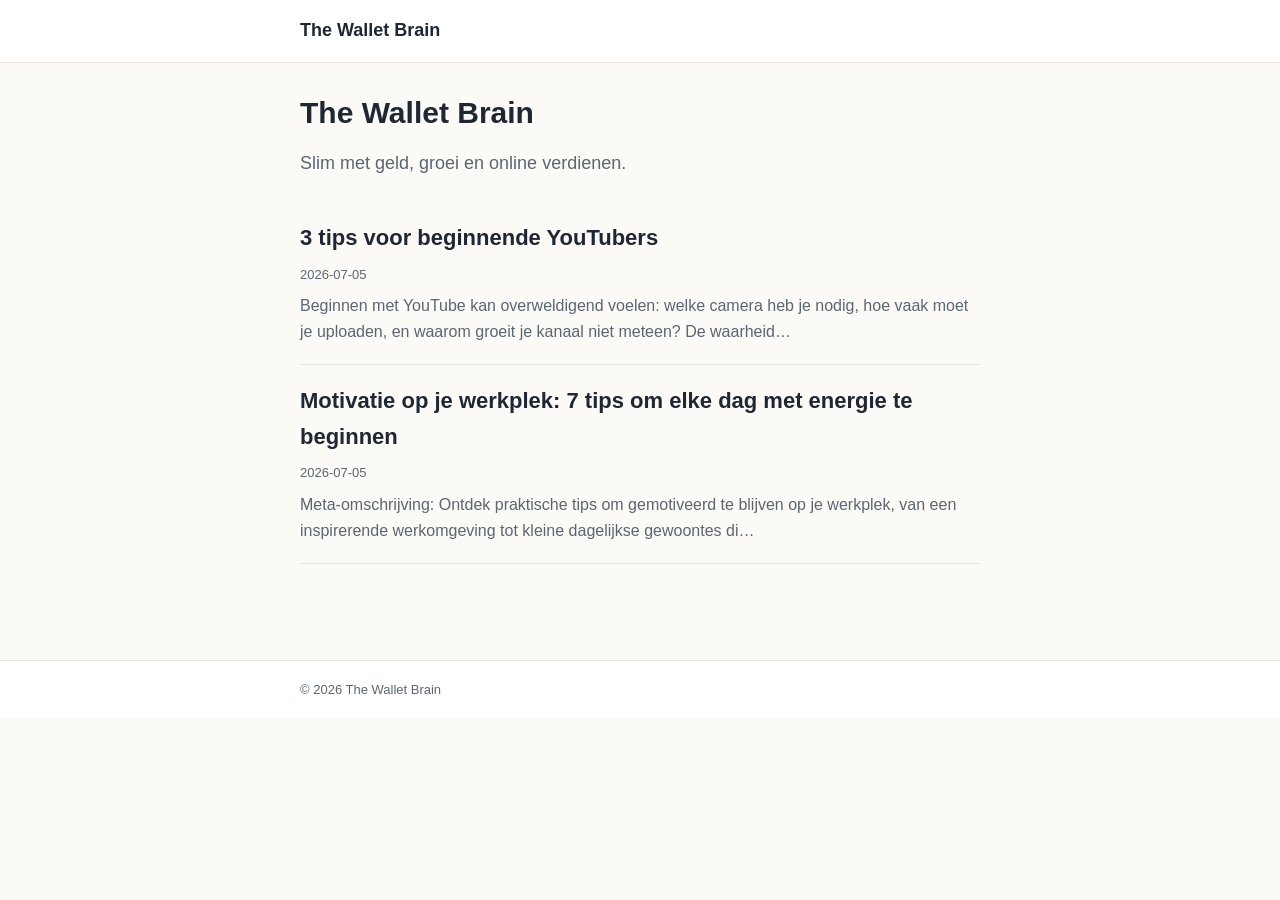
<file: index.html>
<!doctype html>
<html lang="nl">
<head>
<meta charset="utf-8">
<meta name="viewport" content="width=device-width, initial-scale=1">
<title>The Wallet Brain</title>
<meta name="description" content="Slim met geld, groei en online verdienen.">
<link rel="canonical" href="https://martienvidz.github.io/wallet-brain-blog/">
<meta property="og:type" content="website">
<meta property="og:title" content="The Wallet Brain">
<meta property="og:description" content="Slim met geld, groei en online verdienen.">
<meta property="og:url" content="https://martienvidz.github.io/wallet-brain-blog/">
<meta property="og:site_name" content="The Wallet Brain">
<meta name="twitter:card" content="summary_large_image">
<link rel="alternate" type="application/rss+xml" title="The Wallet Brain" href="/rss.xml">
<link rel="stylesheet" href="/style.css">
</head>
<body>
<header class="site"><div class="wrap"><a class="brand" href="/">The Wallet Brain</a></div></header>
<main class="wrap">
<h1>The Wallet Brain</h1>
<p class="lead">Slim met geld, groei en online verdienen.</p>
<ul class="posts">
<li class="post"><a href="/3-tips-beginnende-youtubers/"><h2>3 tips voor beginnende YouTubers</h2></a><time datetime="2026-07-05T06:07:27.937Z">2026-07-05</time><p>Beginnen met YouTube kan overweldigend voelen: welke camera heb je nodig, hoe vaak moet je uploaden, en waarom groeit je kanaal niet meteen? De waarheid…</p></li>
<li class="post"><a href="/motivatie-op-je-werkplek/"><h2>Motivatie op je werkplek: 7 tips om elke dag met energie te beginnen</h2></a><time datetime="2026-07-05T01:53:22.345Z">2026-07-05</time><p>Meta-omschrijving: Ontdek praktische tips om gemotiveerd te blijven op je werkplek, van een inspirerende werkomgeving tot kleine dagelijkse gewoontes di…</p></li>
</ul>
</main>
<footer><div class="wrap">© 2026 The Wallet Brain</div></footer>
</body>
</html>
</file>
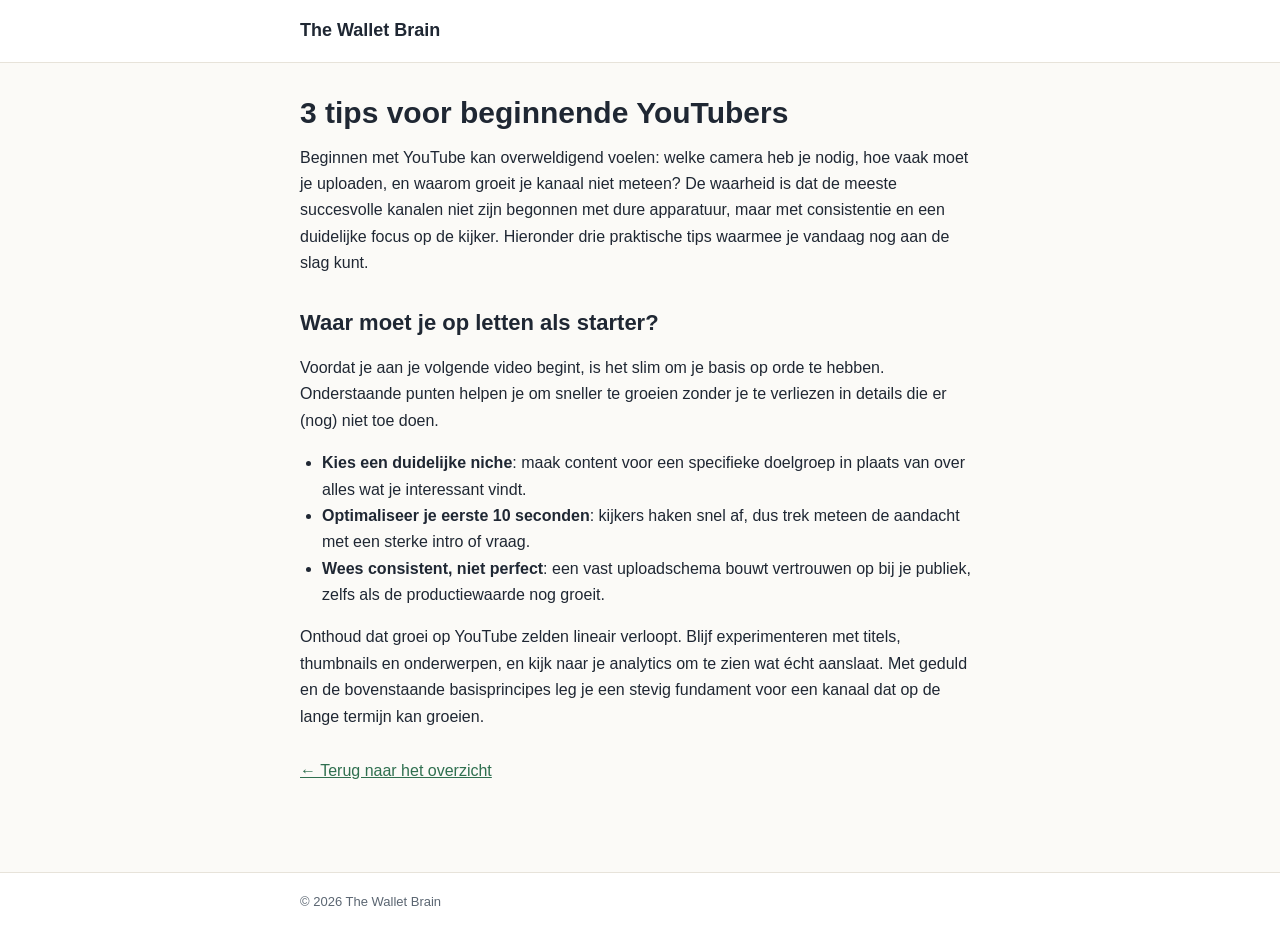
<file: 3-tips-beginnende-youtubers/index.html>
<!doctype html>
<html lang="nl">
<head>
<meta charset="utf-8">
<meta name="viewport" content="width=device-width, initial-scale=1">
<title>3 tips voor beginnende YouTubers — The Wallet Brain</title>
<meta name="description" content="Beginnen met YouTube kan overweldigend voelen: welke camera heb je nodig, hoe vaak moet je uploaden, en waarom groeit je kanaal niet meteen? De waarheid…">
<link rel="canonical" href="https://martienvidz.github.io/wallet-brain-blog/3-tips-beginnende-youtubers/">
<meta property="og:type" content="article">
<meta property="og:title" content="3 tips voor beginnende YouTubers — The Wallet Brain">
<meta property="og:description" content="Beginnen met YouTube kan overweldigend voelen: welke camera heb je nodig, hoe vaak moet je uploaden, en waarom groeit je kanaal niet meteen? De waarheid…">
<meta property="og:url" content="https://martienvidz.github.io/wallet-brain-blog/3-tips-beginnende-youtubers/">
<meta property="og:site_name" content="The Wallet Brain">
<meta name="twitter:card" content="summary_large_image">
<link rel="alternate" type="application/rss+xml" title="The Wallet Brain" href="/rss.xml">
<link rel="stylesheet" href="/style.css">
</head>
<body>
<header class="site"><div class="wrap"><a class="brand" href="/">The Wallet Brain</a></div></header>
<main class="wrap">
<article>
<h1>3 tips voor beginnende YouTubers</h1>
<p>Beginnen met YouTube kan overweldigend voelen: welke camera heb je nodig, hoe vaak moet je uploaden, en waarom groeit je kanaal niet meteen? De waarheid is dat de meeste succesvolle kanalen niet zijn begonnen met dure apparatuur, maar met consistentie en een duidelijke focus op de kijker. Hieronder drie praktische tips waarmee je vandaag nog aan de slag kunt.</p>
<h2>Waar moet je op letten als starter?</h2>
<p>Voordat je aan je volgende video begint, is het slim om je basis op orde te hebben. Onderstaande punten helpen je om sneller te groeien zonder je te verliezen in details die er (nog) niet toe doen.</p>
<ul><li><strong>Kies een duidelijke niche</strong>: maak content voor een specifieke doelgroep in plaats van over alles wat je interessant vindt.</li><li><strong>Optimaliseer je eerste 10 seconden</strong>: kijkers haken snel af, dus trek meteen de aandacht met een sterke intro of vraag.</li><li><strong>Wees consistent, niet perfect</strong>: een vast uploadschema bouwt vertrouwen op bij je publiek, zelfs als de productiewaarde nog groeit.</li></ul>
<p>Onthoud dat groei op YouTube zelden lineair verloopt. Blijf experimenteren met titels, thumbnails en onderwerpen, en kijk naar je analytics om te zien wat écht aanslaat. Met geduld en de bovenstaande basisprincipes leg je een stevig fundament voor een kanaal dat op de lange termijn kan groeien.</p>
</article>
<p class="back"><a href="/">← Terug naar het overzicht</a></p>
<script type="application/ld+json">{"@context":"https://schema.org","@type":"Article","headline":"3 tips voor beginnende YouTubers","description":"Beginnen met YouTube kan overweldigend voelen: welke camera heb je nodig, hoe vaak moet je uploaden, en waarom groeit je kanaal niet meteen? De waarheid…","datePublished":"2026-07-05T06:07:27.937Z"}</script>
</main>
<footer><div class="wrap">© 2026 The Wallet Brain</div></footer>
</body>
</html>
</file>
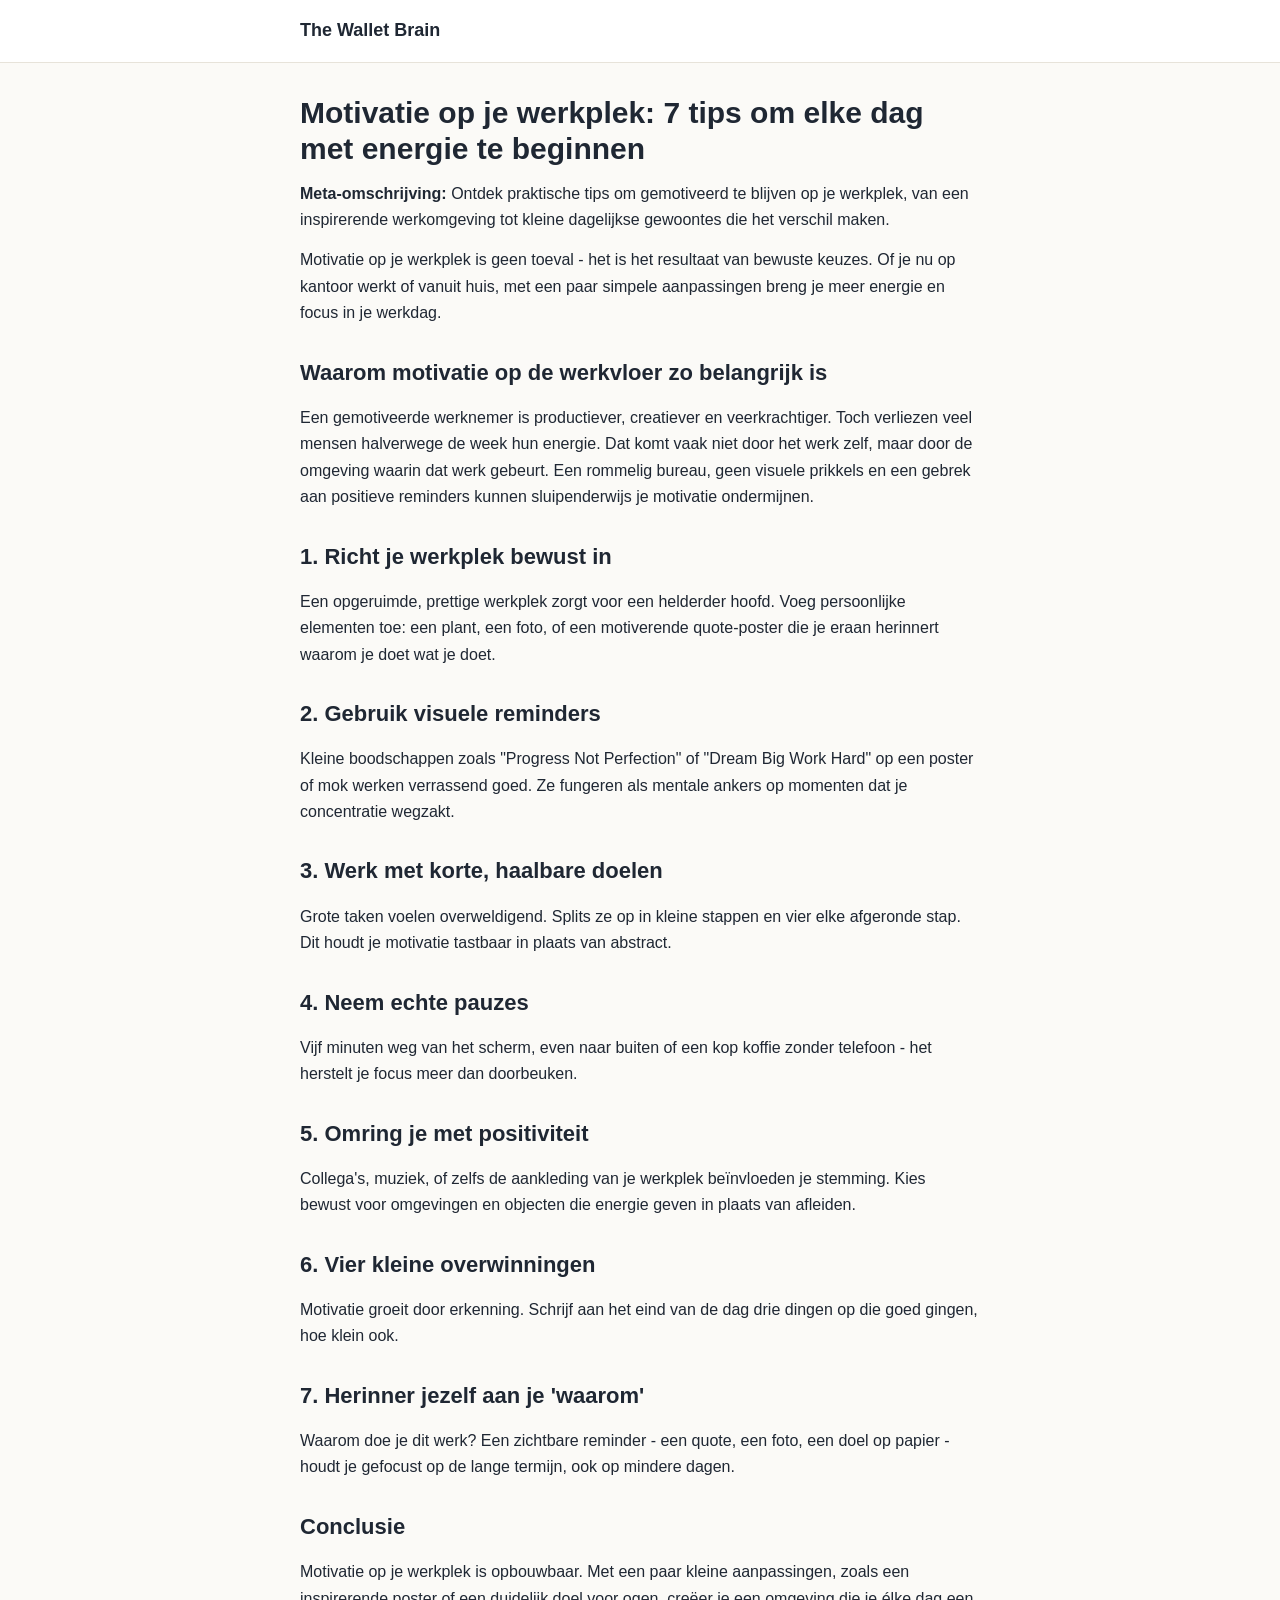
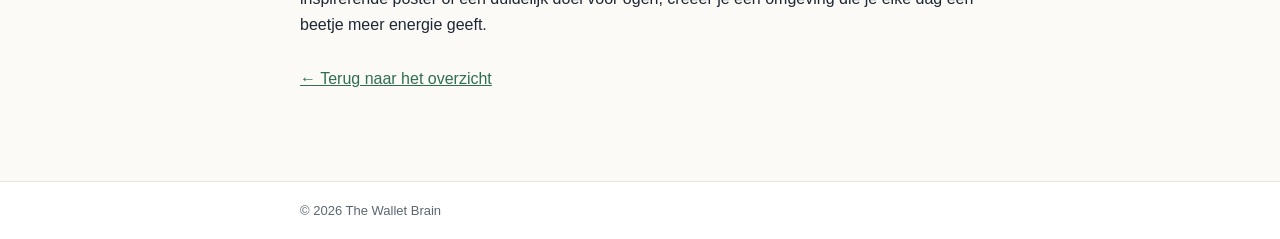
<file: motivatie-op-je-werkplek/index.html>
<!doctype html>
<html lang="nl">
<head>
<meta charset="utf-8">
<meta name="viewport" content="width=device-width, initial-scale=1">
<title>Motivatie op je werkplek: 7 tips om elke dag met energie te beginnen — The Wallet Brain</title>
<meta name="description" content="Meta-omschrijving: Ontdek praktische tips om gemotiveerd te blijven op je werkplek, van een inspirerende werkomgeving tot kleine dagelijkse gewoontes di…">
<link rel="canonical" href="https://martienvidz.github.io/wallet-brain-blog/motivatie-op-je-werkplek/">
<meta property="og:type" content="article">
<meta property="og:title" content="Motivatie op je werkplek: 7 tips om elke dag met energie te beginnen — The Wallet Brain">
<meta property="og:description" content="Meta-omschrijving: Ontdek praktische tips om gemotiveerd te blijven op je werkplek, van een inspirerende werkomgeving tot kleine dagelijkse gewoontes di…">
<meta property="og:url" content="https://martienvidz.github.io/wallet-brain-blog/motivatie-op-je-werkplek/">
<meta property="og:site_name" content="The Wallet Brain">
<meta name="twitter:card" content="summary_large_image">
<link rel="alternate" type="application/rss+xml" title="The Wallet Brain" href="/rss.xml">
<link rel="stylesheet" href="/style.css">
</head>
<body>
<header class="site"><div class="wrap"><a class="brand" href="/">The Wallet Brain</a></div></header>
<main class="wrap">
<article>
<h1>Motivatie op je werkplek: 7 tips om elke dag met energie te beginnen</h1>
<p><strong>Meta-omschrijving:</strong> Ontdek praktische tips om gemotiveerd te blijven op je werkplek, van een inspirerende werkomgeving tot kleine dagelijkse gewoontes die het verschil maken.</p>
<p>Motivatie op je werkplek is geen toeval - het is het resultaat van bewuste keuzes. Of je nu op kantoor werkt of vanuit huis, met een paar simpele aanpassingen breng je meer energie en focus in je werkdag.</p>
<h2>Waarom motivatie op de werkvloer zo belangrijk is</h2>
<p>Een gemotiveerde werknemer is productiever, creatiever en veerkrachtiger. Toch verliezen veel mensen halverwege de week hun energie. Dat komt vaak niet door het werk zelf, maar door de omgeving waarin dat werk gebeurt. Een rommelig bureau, geen visuele prikkels en een gebrek aan positieve reminders kunnen sluipenderwijs je motivatie ondermijnen.</p>
<h2>1. Richt je werkplek bewust in</h2>
<p>Een opgeruimde, prettige werkplek zorgt voor een helderder hoofd. Voeg persoonlijke elementen toe: een plant, een foto, of een motiverende quote-poster die je eraan herinnert waarom je doet wat je doet.</p>
<h2>2. Gebruik visuele reminders</h2>
<p>Kleine boodschappen zoals &quot;Progress Not Perfection&quot; of &quot;Dream Big Work Hard&quot; op een poster of mok werken verrassend goed. Ze fungeren als mentale ankers op momenten dat je concentratie wegzakt.</p>
<h2>3. Werk met korte, haalbare doelen</h2>
<p>Grote taken voelen overweldigend. Splits ze op in kleine stappen en vier elke afgeronde stap. Dit houdt je motivatie tastbaar in plaats van abstract.</p>
<h2>4. Neem echte pauzes</h2>
<p>Vijf minuten weg van het scherm, even naar buiten of een kop koffie zonder telefoon - het herstelt je focus meer dan doorbeuken.</p>
<h2>5. Omring je met positiviteit</h2>
<p>Collega&#39;s, muziek, of zelfs de aankleding van je werkplek beïnvloeden je stemming. Kies bewust voor omgevingen en objecten die energie geven in plaats van afleiden.</p>
<h2>6. Vier kleine overwinningen</h2>
<p>Motivatie groeit door erkenning. Schrijf aan het eind van de dag drie dingen op die goed gingen, hoe klein ook.</p>
<h2>7. Herinner jezelf aan je &#39;waarom&#39;</h2>
<p>Waarom doe je dit werk? Een zichtbare reminder - een quote, een foto, een doel op papier - houdt je gefocust op de lange termijn, ook op mindere dagen.</p>
<h2>Conclusie</h2>
<p>Motivatie op je werkplek is opbouwbaar. Met een paar kleine aanpassingen, zoals een inspirerende poster of een duidelijk doel voor ogen, creëer je een omgeving die je élke dag een beetje meer energie geeft.</p>
</article>
<p class="back"><a href="/">← Terug naar het overzicht</a></p>
<script type="application/ld+json">{"@context":"https://schema.org","@type":"Article","headline":"Motivatie op je werkplek: 7 tips om elke dag met energie te beginnen","description":"Meta-omschrijving: Ontdek praktische tips om gemotiveerd te blijven op je werkplek, van een inspirerende werkomgeving tot kleine dagelijkse gewoontes di…","datePublished":"2026-07-05T01:53:22.345Z"}</script>
</main>
<footer><div class="wrap">© 2026 The Wallet Brain</div></footer>
</body>
</html>
</file>
<file: style.css>
:root{--ink:#1f2733;--muted:#5b6672;--accent:#2f6f4f;--bg:#fbfaf7;--card:#fff;--line:#e7e3da}
*{box-sizing:border-box}body{margin:0;font:16px/1.65 -apple-system,Segoe UI,Roboto,Helvetica,Arial,sans-serif;color:var(--ink);background:var(--bg)}
.wrap{max-width:720px;margin:0 auto;padding:0 20px}
header.site{border-bottom:1px solid var(--line);background:var(--card)}
header.site .wrap{padding:16px 20px}
.brand{font-weight:700;font-size:18px;color:var(--ink);text-decoration:none}
main.wrap{padding:32px 20px}
h1{font-size:30px;line-height:1.2;margin:0 0 12px}h2{font-size:22px;margin:28px 0 10px}
.lead{color:var(--muted);font-size:18px}
a{color:var(--accent)}
ul.posts{list-style:none;padding:0;margin:24px 0}
.post{padding:18px 0;border-bottom:1px solid var(--line)}
.post a{text-decoration:none}.post h2{margin:0 0 4px;color:var(--ink)}
.post time{color:var(--muted);font-size:13px}.post p{color:var(--muted);margin:6px 0 0}
article p{margin:14px 0}article ul,article ol{padding-left:22px}
article blockquote{margin:16px 0;padding:8px 16px;border-left:3px solid var(--accent);color:var(--muted)}
article pre{background:#f2efe8;padding:14px;border-radius:8px;overflow:auto}
.ad{margin:22px 0;min-height:1px}
.back{margin-top:28px}
footer{border-top:1px solid var(--line);margin-top:40px;background:var(--card)}
footer .wrap{padding:18px 20px;color:var(--muted);font-size:13px}
@media(max-width:520px){h1{font-size:25px}}
</file>
